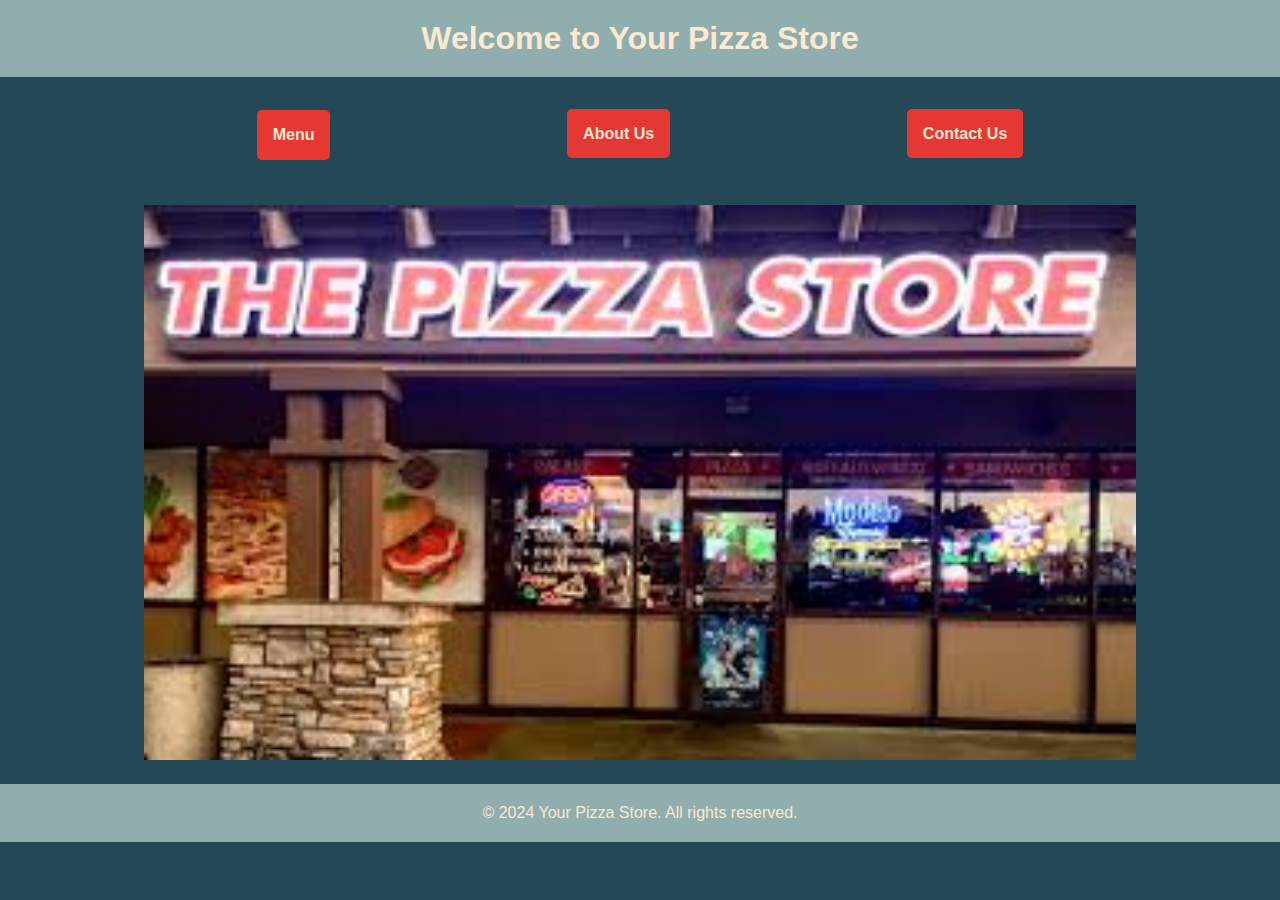
<file: index.html>
<!DOCTYPE html>
<html lang="en">
<head>
    <meta charset="UTF-8">
    <meta name="viewport" content="width=device-width, initial-scale=1.0">
    <title>Your Pizza Store</title>
    <link rel="stylesheet" href="styles.css">
</head>
<body>

<header>
    <h1><a href="index.html">Welcome to Your Pizza Store</a></h1>
    <!-- Add navigation links here if needed -->
</header>

<main>
    <div class="menuBar">
        <div class="dropdown">
            <section id="menu">
                <h2 class="dropbtn">Menu</h2>
                <div class="drop">
                    <a href="menu.html" class="dirp">Menu</a>
                    <a href="coupons.html" class="dirp">Coupons</a>
                </div>
            </section>
        </div>

        <section id="about">
            <h2><a href="about.html" class="barA">About Us</a></h2>
            <!-- Add information about your pizza store here -->
        </section>

        <section id="contact">
            <h2><a href="contact.html" class="barA">Contact Us</a></h2>
            <!-- Add contact information and a form for ordering here -->
        </section>

    </div>
    <img src="images/pizzaStore.jpg" width="80%" height="auto">
</main>

<footer>
    <p>&copy; 2024 Your Pizza Store. All rights reserved.</p>
    <!-- Add any additional footer content here -->
</footer>

</body>
</html>
</file>
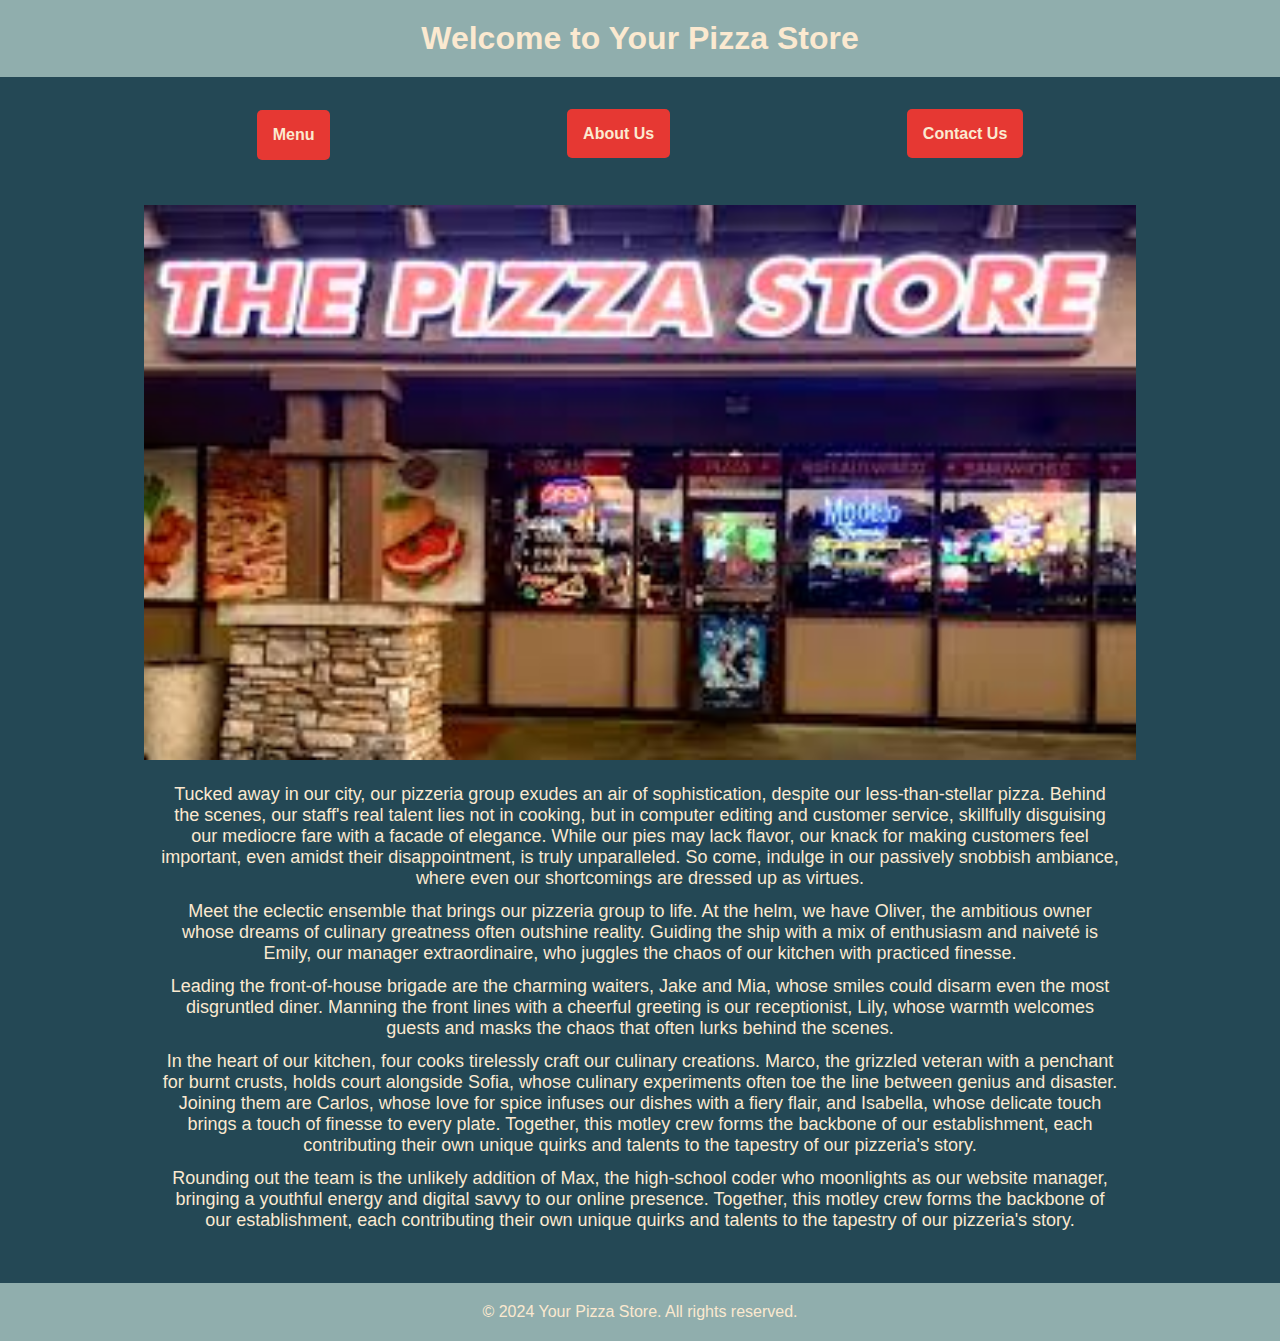
<file: about.html>
<!DOCTYPE html>
<html lang="en">
<head>
    <meta charset="UTF-8">
    <meta name="viewport" content="width=device-width, initial-scale=1.0">
    <title>The Pizza Store</title>
    <link rel="stylesheet" href="styles.css">
</head>
<body>

<header>
    <h1><a href="index.html">Welcome to Your Pizza Store</a></h1>
    <!-- Add navigation links here if needed -->
</header>

<main>
    <div class="menuBar">
        <div class="dropdown">
            <section id="menu">
                <h2 class="dropbtn">Menu</h2>
                <div class="drop">
                    <a href="menu.html" class="dirp">Menu</a>
                    <a href="coupons.html" class="dirp">Coupons</a>
                </div>
            </section>
        </div>

        <section id="about">
            <h2><a href="about.html" class="barA">About Us</a></h2>
            <!-- Add information about your pizza store here -->
        </section>

        <section id="contact">
            <h2><a href="contact.html" class="barA">Contact Us</a></h2>
            <!-- Add contact information and a form for ordering here -->
        </section>

    </div>
    <img src="images/pizzaStore.jpg" width="80%" height="auto">

    <div class="parent">
        <div class="text">Tucked away in our city, our pizzeria group exudes an air of sophistication, despite our less-than-stellar pizza. Behind the scenes, our staff's real talent lies not in cooking, but in computer editing and customer service, skillfully disguising our mediocre fare with a facade of elegance. While our pies may lack flavor, our knack for making customers feel important, even amidst their disappointment, is truly unparalleled. So come, indulge in our passively snobbish ambiance, where even our shortcomings are dressed up as virtues.</div>

        <div class="text">Meet the eclectic ensemble that brings our pizzeria group to life. At the helm, we have Oliver, the ambitious owner whose dreams of culinary greatness often outshine reality. Guiding the ship with a mix of enthusiasm and naiveté is Emily, our manager extraordinaire, who juggles the chaos of our kitchen with practiced finesse.</div>

        <div class="text">Leading the front-of-house brigade are the charming waiters, Jake and Mia, whose smiles could disarm even the most disgruntled diner. Manning the front lines with a cheerful greeting is our receptionist, Lily, whose warmth welcomes guests and masks the chaos that often lurks behind the scenes.</div>
            
        <div class="text">In the heart of our kitchen, four cooks tirelessly craft our culinary creations. Marco, the grizzled veteran with a penchant for burnt crusts, holds court alongside Sofia, whose culinary experiments often toe the line between genius and disaster. Joining them are Carlos, whose love for spice infuses our dishes with a fiery flair, and Isabella, whose delicate touch brings a touch of finesse to every plate. Together, this motley crew forms the backbone of our establishment, each contributing their own unique quirks and talents to the tapestry of our pizzeria's story.</div>
        
        <div class="text">Rounding out the team is the unlikely addition of Max, the high-school coder who moonlights as our website manager, bringing a youthful energy and digital savvy to our online presence. Together, this motley crew forms the backbone of our establishment, each contributing their own unique quirks and talents to the tapestry of our pizzeria's story.</div>
    </div>

</main>

<footer>
    <p>&copy; 2024 Your Pizza Store. All rights reserved.</p>
    <!-- Add any additional footer content here -->
</footer>

</body>
</html>
</file>
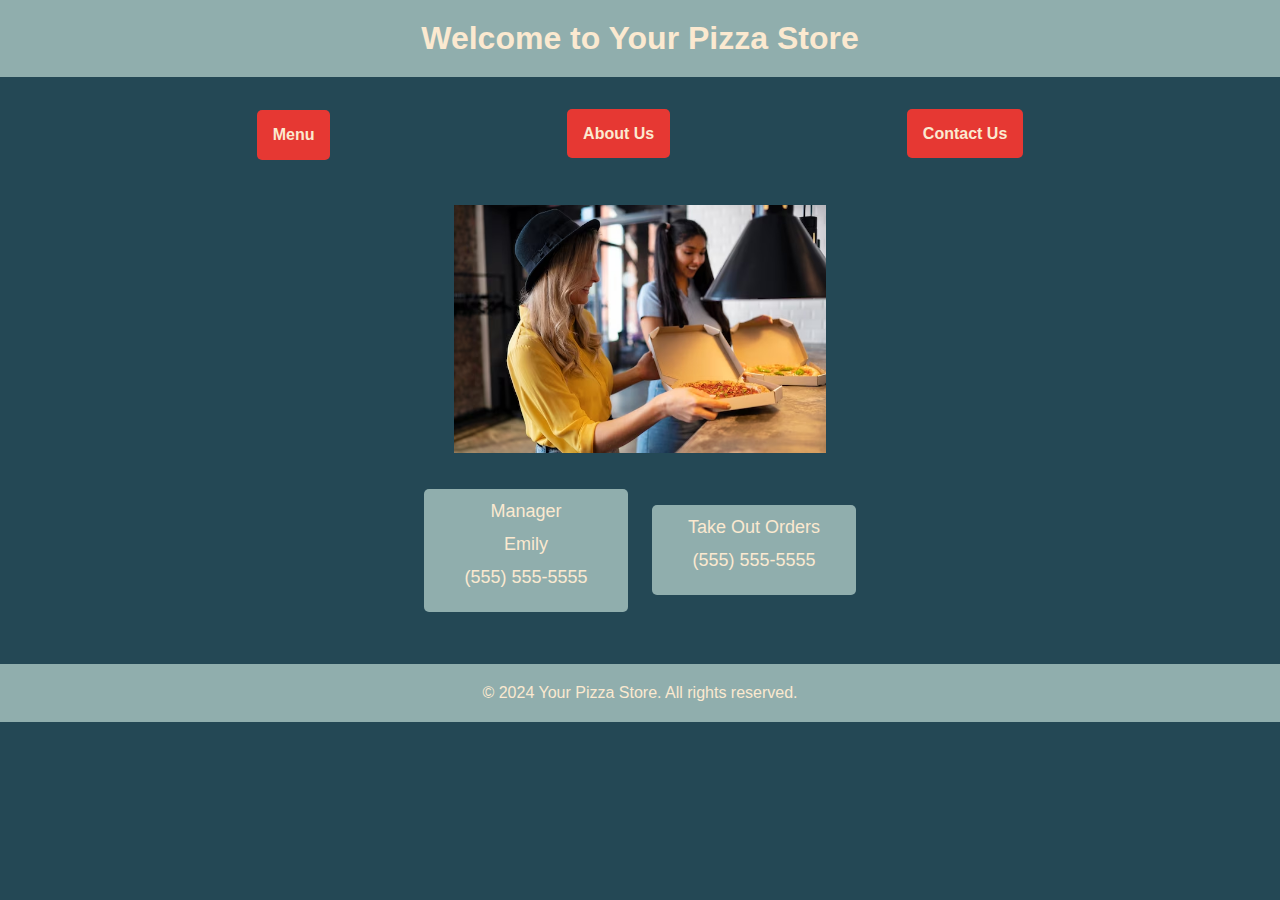
<file: contact.html>
<!DOCTYPE html>
<html lang="en">
<head>
    <meta charset="UTF-8">
    <meta name="viewport" content="width=device-width, initial-scale=1.0">
    <title>The Pizza Store</title>
    <link rel="stylesheet" href="styles.css">
</head>
<body>

<header>
    <h1><a href="index.html">Welcome to Your Pizza Store</a></h1>
    <!-- Add navigation links here if needed -->
</header>

<main>
    <div class="menuBar">
        <div class="dropdown">
            <section id="menu">
                <h2 class="dropbtn">Menu</h2>
                <div class="drop">
                    <a href="menu.html" class="dirp">Menu</a>
                    <a href="coupons.html" class="dirp">Coupons</a>
                </div>
            </section>
        </div>

        <section id="about">
            <h2><a href="about.html" class="barA">About Us</a></h2>
            <!-- Add information about your pizza store here -->
        </section>

        <section id="contact">
            <h2><a href="contact.html" class="barA">Contact Us</a></h2>
            <!-- Add contact information and a form for ordering here -->
        </section>

    </div>
    <img src="images/people.png" width="30%" height="auto">

    <div class="conParent">
        <div class="contact">
            <div class="text">Manager</div>
            <div class="text">Emily</div>
            <div class="text">(555) 555-5555</div>
        </div>
        <div class="contact">
            <div class="text">Take Out Orders</div>
            <div class="text">(555) 555-5555</div>
        </div>
    </div>
</main>

<footer>
    <p>&copy; 2024 Your Pizza Store. All rights reserved.</p>
    <!-- Add any additional footer content here -->
</footer>

</body>
</html>
</file>
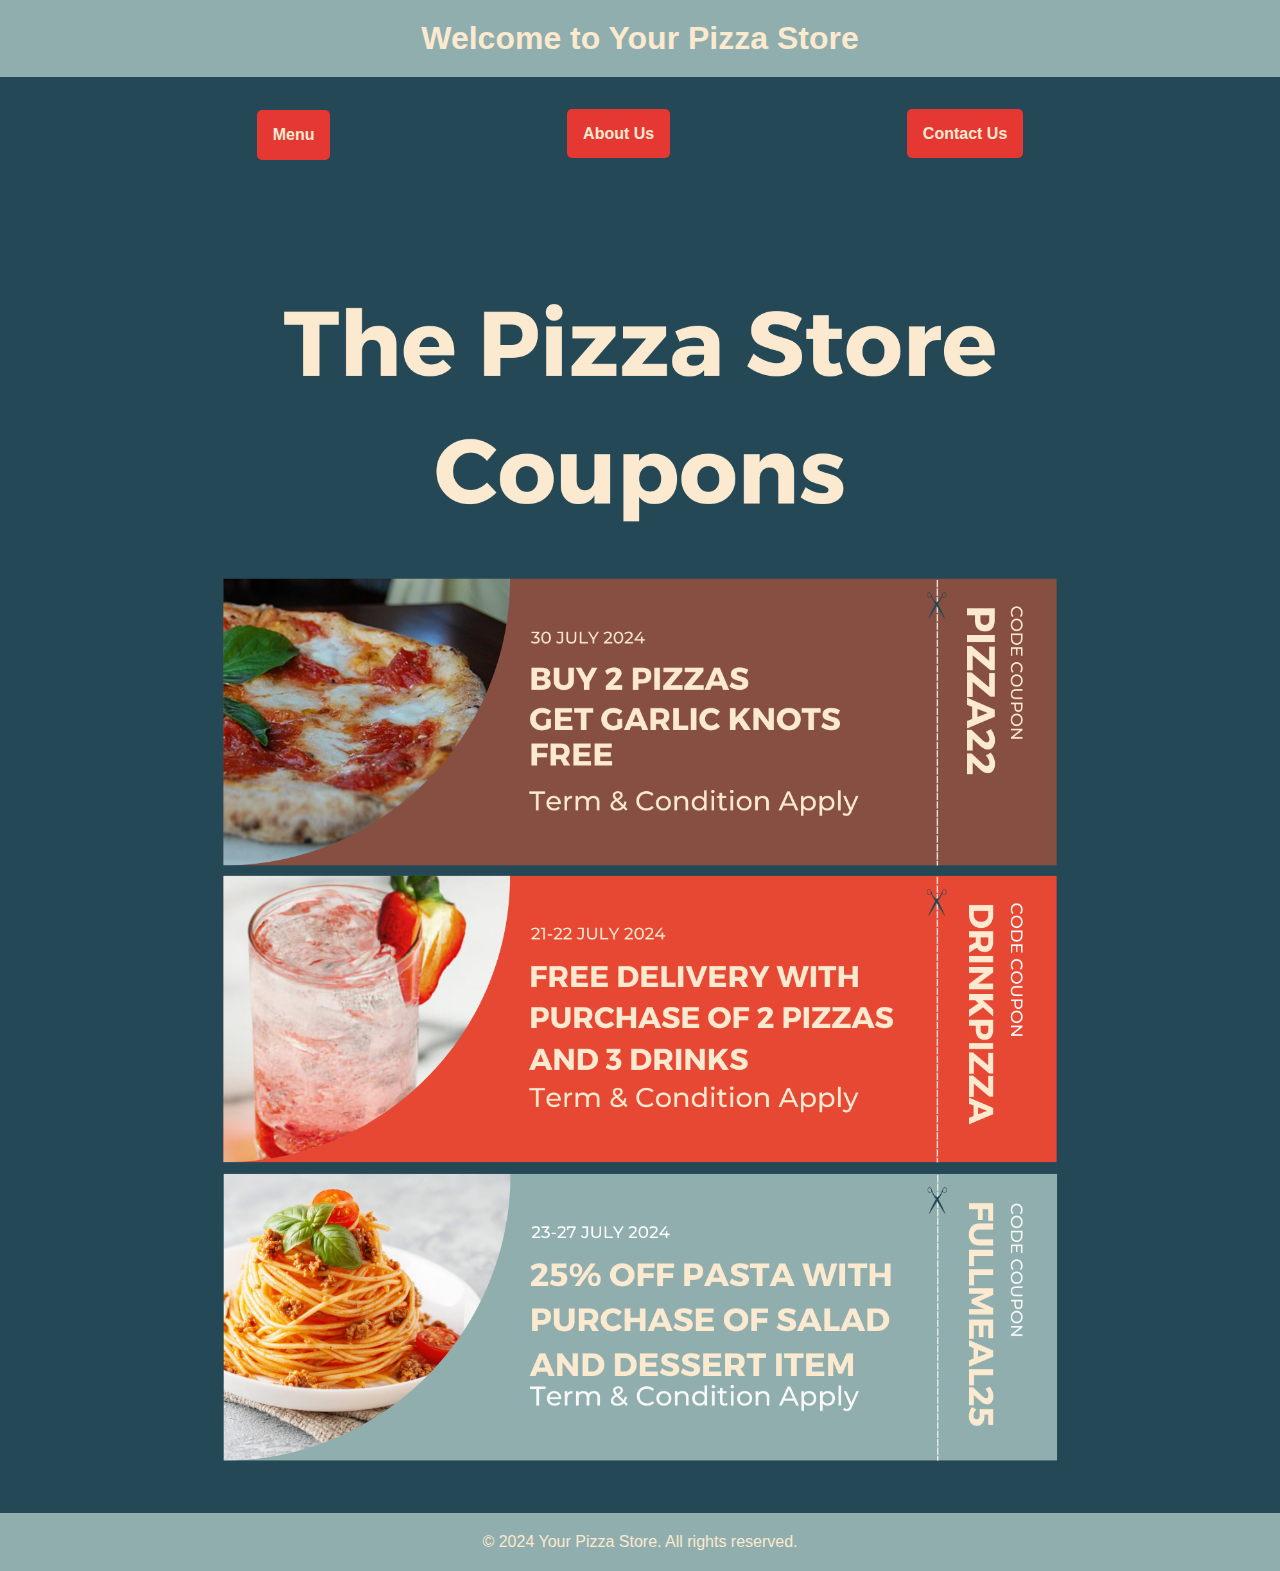
<file: coupons.html>
<!DOCTYPE html>
<html lang="en">
<head>
    <meta charset="UTF-8">
    <meta name="viewport" content="width=device-width, initial-scale=1.0">
    <title>The Pizza Store</title>
    <link rel="stylesheet" href="styles.css">
</head>
<body>

<header>
    <h1><a href="index.html">Welcome to Your Pizza Store</a></h1>
    <!-- Add navigation links here if needed -->
</header>

<main>
    <div class="menuBar">
        <div class="dropdown">
            <section id="menu">
                <h2 class="dropbtn">Menu</h2>
                <div class="drop">
                    <a href="menu.html" class="dirp">Menu</a> 
                    <a href="coupons.html" class="dirp">Coupons</a>
                </div>
            </section>
        </div>

        <section id="about">
            <h2><a href="about.html" class="barA">About Us</a></h2>
            <!-- Add information about your pizza store here -->
        </section>

        <section id="contact">
            <h2><a href="contact.html" class="barA">Contact Us</a></h2>
            <!-- Add contact information and a form for ordering here -->
        </section>

    </div>
    <img src="images/Black Green Brown Modern Minimalist Simple Food Coupon.png" width="80%" height="auto">
</main>

<footer>
    <p>&copy; 2024 Your Pizza Store. All rights reserved.</p>
    <!-- Add any additional footer content here -->
</footer>

</body>
</html>
</file>
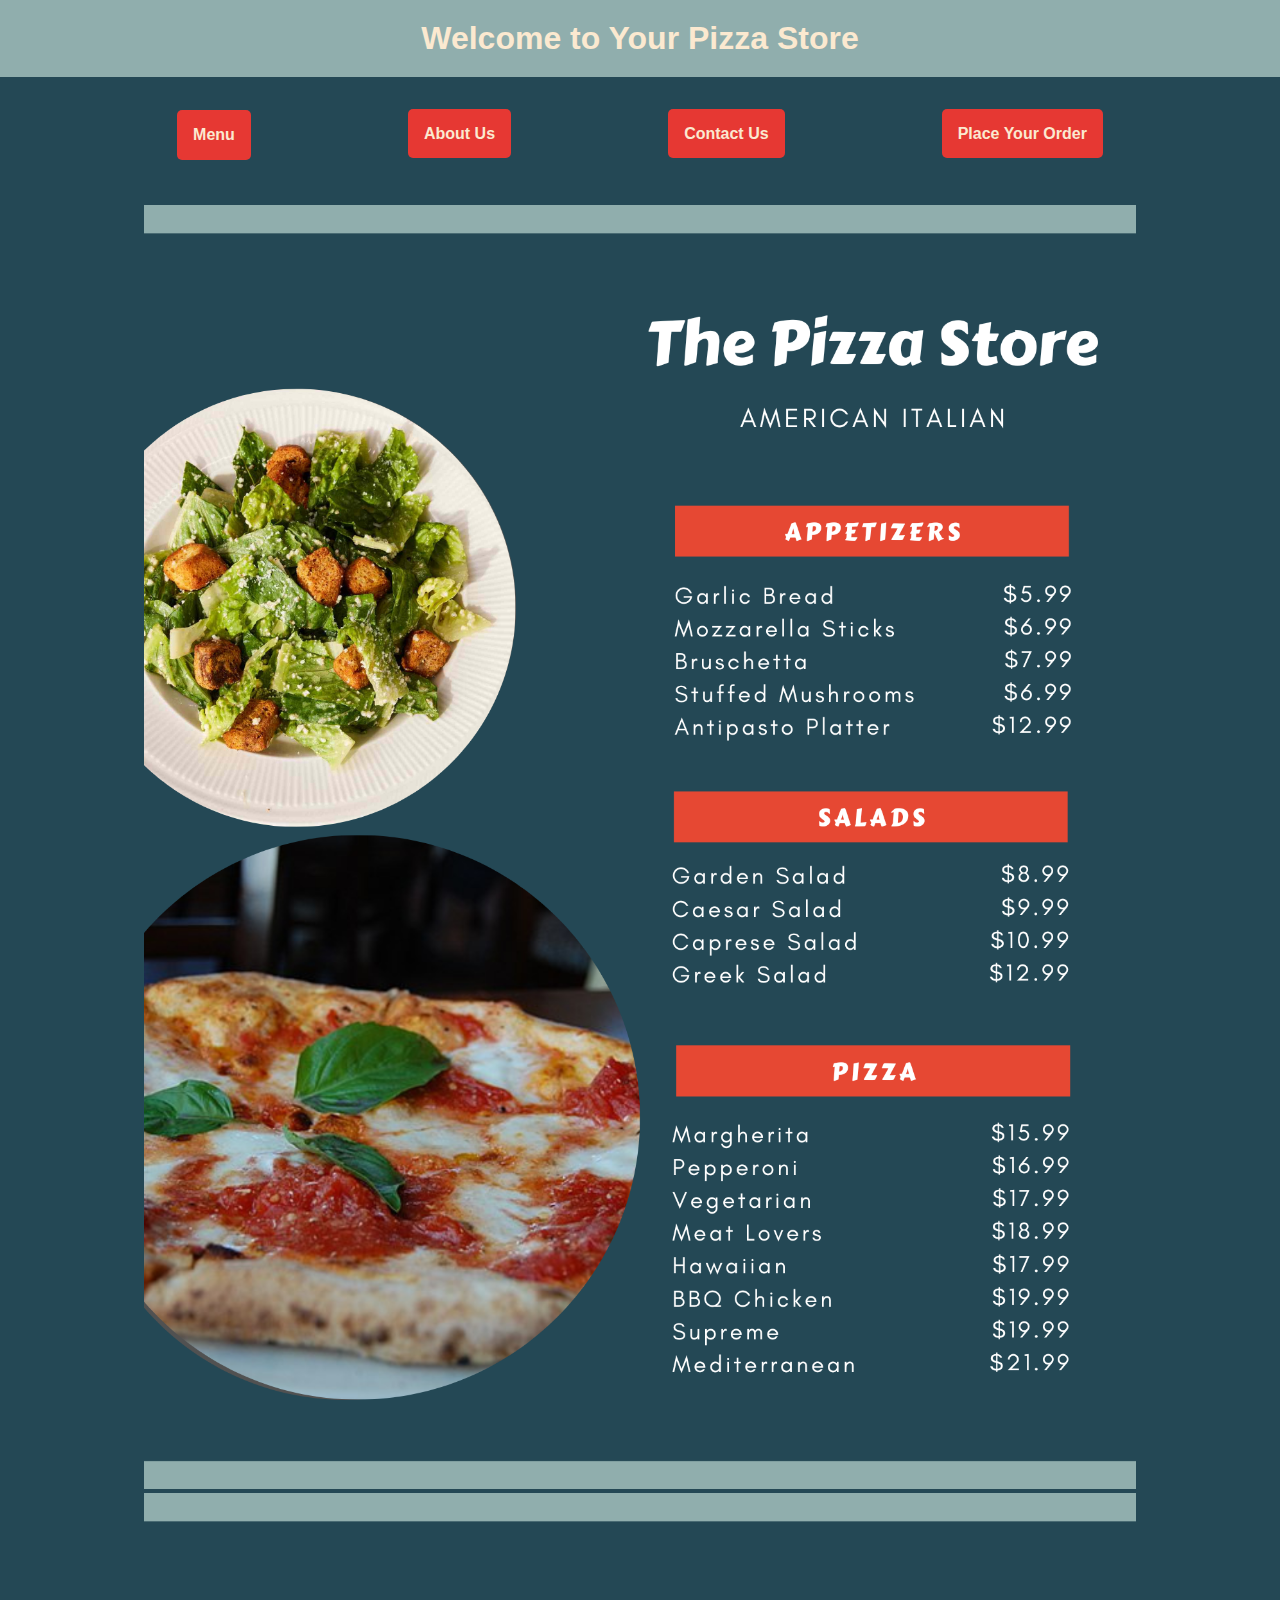
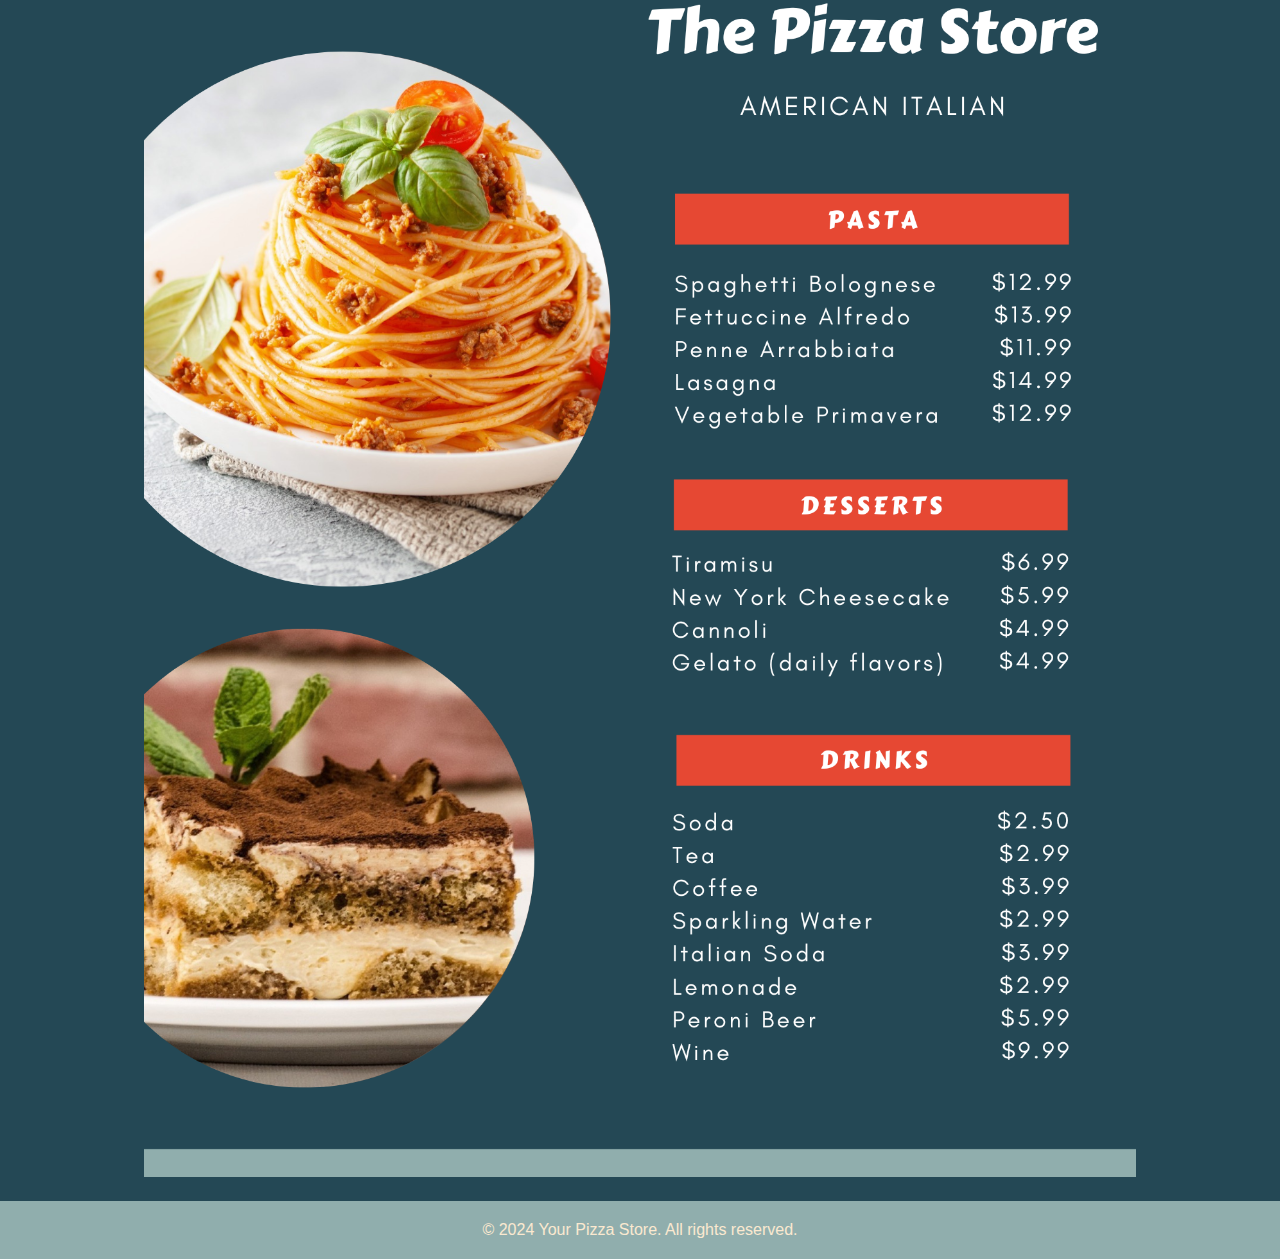
<file: menu.html>
<!DOCTYPE html>
<html lang="en">
<head>
    <meta charset="UTF-8">
    <meta name="viewport" content="width=device-width, initial-scale=1.0">
    <title>The Pizza Store</title>
    <link rel="stylesheet" href="styles.css">
</head>
<body>

<header>
    <h1><a href="index.html">Welcome to Your Pizza Store</a></h1>
    <!-- Add navigation links here if needed -->
</header>

<main>
    <div class="menuBar">
        <div class="dropdown">
            <section id="menu">
                <h2 class="dropbtn">Menu</h2>
                <div class="drop">
                    <a href="menu.html" class="dirp">Menu</a>
                    <a href="coupons.html" class="dirp">Coupons</a>
                </div>
            </section>
        </div>

        <section id="about">
            <h2><a href="about.html" class="barA">About Us</a></h2>
            <!-- Add information about your pizza store here -->
        </section>

        <section id="contact">
            <h2><a href="contact.html" class="barA">Contact Us</a></h2>
            <!-- Add contact information and a form for ordering here -->
        </section>

        <section id="order">
            <h2><a href="order.html" class="barA">Place Your Order</a></h2>
        </section>

    </div>
    <img src="images/1.png" width="80%" height="auto">
    <img src="images/2.png" width="80%" height="auto">
</main>

<footer>
    <p>&copy; 2024 Your Pizza Store. All rights reserved.</p>
    <!-- Add any additional footer content here -->
</footer>

</body>
</html>
</file>
<file: styles.css>
body {
    font-family: Arial, sans-serif;
    margin: 0;
    padding: 0;
    cursor: url(images/cursor2.png), auto;
    text-align: center;
    background-color: #244855;
}

.menuBar {
    display: flex;
    flex-direction: row;
    justify-content: space-evenly;
}

a {
    cursor: url(images/curser1.png), pointer;
    text-decoration: none;
    color: #fbe9d0;
}

.barA {
    background-color: #e63833;
    color: #fbe9d0;
    padding: 16px;
    font-size: 16px;
    border: none;
    border-radius: 5px;
}

header {
    background-color: #90aead;
    padding: 20px;
    text-align: center;
}

header h1 {
    margin: 0;
    color: #fbe9d0;
}

nav a {
    margin: 0 10px;
    text-decoration: none;
    color: #90aead;
}

main {
    padding: 20px;
}

section {
    margin-bottom: 40px;
}

h2 {
    color: #333;
}

footer {
    background-color: #90aead;
    color: #fbe9d0;
    padding: 20px;
    text-align: center;
}

footer p {
    margin: 0;
}

.dropbtn {
    background-color: #e63833;
    color: #fbe9d0;
    padding: 16px;
    font-size: 16px;
    border: none;
    border-radius: 5px;
}

.dropdown {
    position: relative;
    display: inline-block;
}

.drop {
    position: absolute;
    display: none;
    background-color: #874f41;
    border-radius: 5px;
    min-height: 40px;
    min-width: 100px;
    padding: 7px;
    box-shadow: 0px 8px 16px 0px rgba(0,0,0,0.2);
    z-index: 1;
}

.drop a {
    display: block;
    padding: 8px 0px;
    color: #fbe9d0;
    text-decoration: none;
}

.dirp {
    color: #fbe9d0;
}

.dropdown:hover .drop {
    display: block;
}

.text {
    color: #fbe9d0;
    width: 80%;
    margin-bottom: 12px;
    font-family: sans-serif;
    font-size: large;
}

.parent {
    display: flex;
    flex-direction: column;
    justify-content: center;
    align-items: center;
    margin: 20px;
}

.conParent {
    display: flex;
    flex-direction: row;
    justify-content: center;
    align-items: center;
    margin: 20px;
}

.contact {
    background-color: #90aead;
    border-radius: 5px;
    text-align: center;
    margin: 12px;
    padding: 12px;
    display: flex;
    flex-direction: column;
    justify-content: center;
    align-items: center;
    width: 180px;
}
</file>
